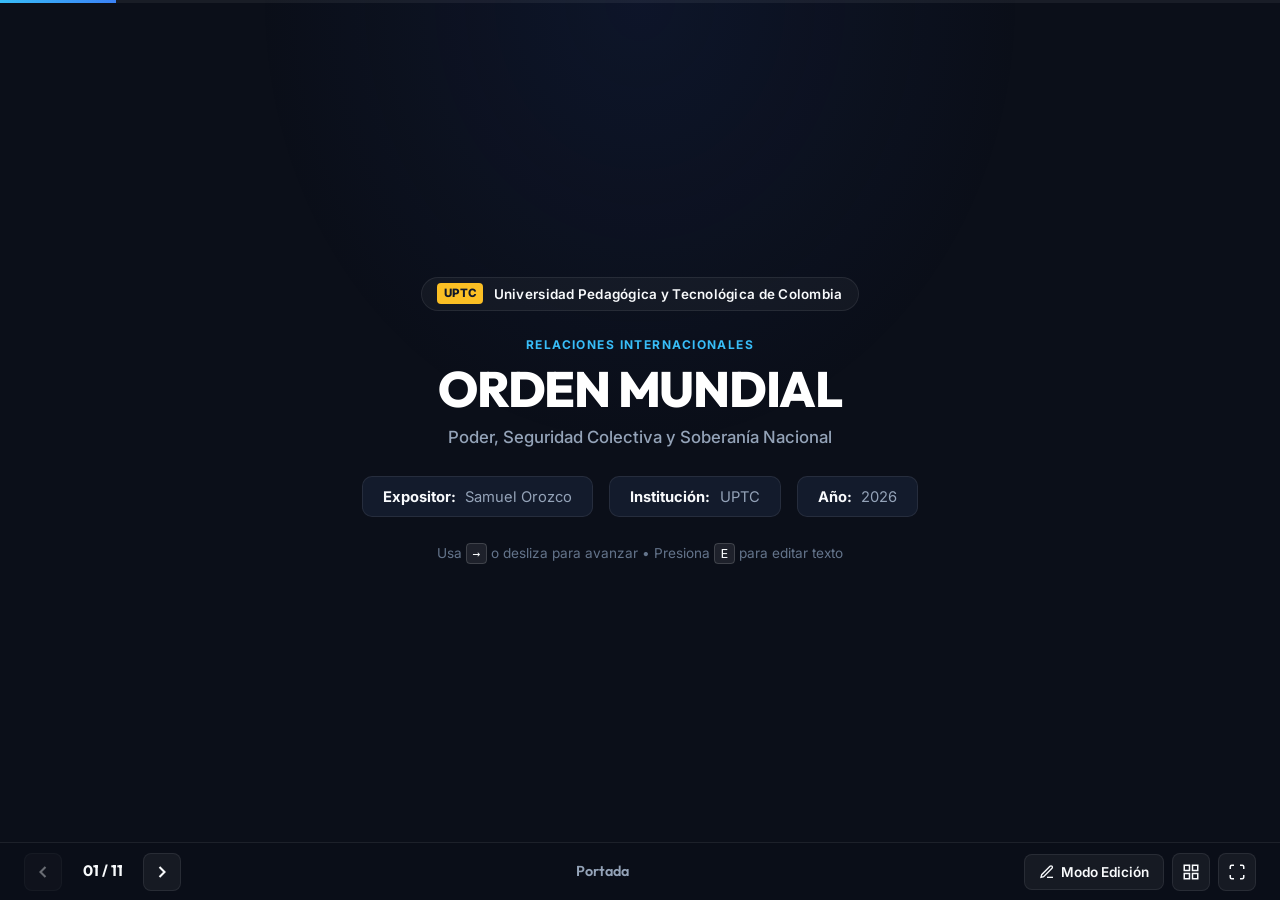
<file: index.html>
<!DOCTYPE html>
<html lang="es">
<head>
  <meta charset="UTF-8">
  <meta name="viewport" content="width=device-width, initial-scale=1.0">
  <title>Orden Mundial | Samuel Orozco - UPTC</title>
  <meta name="description" content="Presentación académica sobre Orden Mundial, ONU, OTAN, Seguridad Colectiva y Soberanía para la UPTC.">
  
  <!-- Google Fonts: Inter & Outfit -->
  <link rel="preconnect" href="https://fonts.googleapis.com">
  <link rel="preconnect" href="https://fonts.gstatic.com" crossorigin>
  <link href="https://fonts.googleapis.com/css2?family=Inter:wght@400;500;600;700&family=Outfit:wght@600;700;800&display=swap" rel="stylesheet">
  
  <link rel="stylesheet" href="styles.css?v=2026">
</head>
<body data-theme="dark">

  <!-- Progress bar -->
  <div class="progress-container">
    <div id="progressBar" class="progress-bar"></div>
  </div>

  <!-- Deck Container -->
  <main class="deck-container" id="deckContainer">

    <!-- ================= SLIDE 1: PORTADA ================= -->
    <section class="slide active" id="slide-1" data-title="Portada">
      <div class="slide-canvas cover-canvas">
        <div class="uptc-header">
          <span class="badge-uptc">UPTC</span>
          <span class="uptc-text">Universidad Pedagógica y Tecnológica de Colombia</span>
        </div>

        <div class="cover-center">
          <span class="topic-tag editable">RELACIONES INTERNACIONALES</span>
          <h1 class="slide-main-title editable">ORDEN MUNDIAL</h1>
          <p class="slide-subtitle editable">Poder, Seguridad Colectiva y Soberanía Nacional</p>
        </div>

        <div class="cover-info-strip">
          <div class="info-pill editable"><strong>Expositor:</strong> Samuel Orozco</div>
          <div class="info-pill editable"><strong>Institución:</strong> UPTC</div>
          <div class="info-pill editable"><strong>Año:</strong> 2026</div>
        </div>

        <div class="cover-nav-hint">
          <span>Usa <kbd>→</kbd> o desliza para avanzar • Presiona <kbd>E</kbd> para editar texto</span>
        </div>
      </div>
    </section>


    <!-- ================= SLIDE 2: ORIGEN DE LA GUERRA FRÍA ================= -->
    <section class="slide" id="slide-2" data-title="Origen de la Guerra Fría">
      <div class="slide-canvas">
        <header class="slide-head">
          <span class="pill-category">1945 – 1947</span>
          <h2 class="slide-heading editable">Origen de la Guerra Fría</h2>
          <p class="slide-subheading editable">Ruptura de la alianza y nacimiento del orden bipolar.</p>
        </header>

        <div class="grid-layout cols-3">
          <div class="slide-card">
            <div class="card-tag tag-red">Bipolaridad</div>
            <h3 class="editable">Dos Bloques Opuestos</h3>
            <ul class="clean-bullet-list editable">
              <li><strong>EE.UU.:</strong> Bloque occidental capitalista.</li>
              <li><strong>URSS:</strong> Bloque oriental comunista.</li>
            </ul>
          </div>

          <div class="slide-card">
            <div class="card-tag tag-blue">Fronteras</div>
            <h3 class="editable">El Telón de Acero</h3>
            <ul class="clean-bullet-list editable">
              <li>Europa dividida en dos esferas.</li>
              <li>Acuerdos de <strong>Yalta y Potsdam</strong>.</li>
            </ul>
          </div>

          <div class="slide-card">
            <div class="card-tag tag-amber">Disuasión</div>
            <h3 class="editable">Equilibrio Nuclear (MAD)</h3>
            <ul class="clean-bullet-list editable">
              <li><strong>Destrucción mutua:</strong> Frenó una guerra directa.</li>
              <li>Choques en guerras regionales indirectas.</li>
            </ul>
          </div>
        </div>

        <footer class="slide-footer-banner editable">
          💡 <strong>Idea clave:</strong> Conflicto global permanente sin guerra armada frontal entre superpotencias.
        </footer>
      </div>
    </section>


    <!-- ================= SLIDE 3: ONU ================= -->
    <section class="slide" id="slide-3" data-title="Organización de las Naciones Unidas">
      <div class="slide-canvas">
        <header class="slide-head">
          <span class="pill-category">Multilateralismo</span>
          <h2 class="slide-heading editable">Naciones Unidas (ONU)</h2>
          <p class="slide-subheading editable">Fundada en 1945 con la Carta de San Francisco.</p>
        </header>

        <div class="grid-layout cols-3">
          <div class="slide-card">
            <div class="card-tag tag-cyan">Objetivo</div>
            <h3 class="editable">Preservar la Paz</h3>
            <p class="editable">Evitar nuevas conflagraciones y resolver disputas por la vía pacífica.</p>
          </div>

          <div class="slide-card">
            <div class="card-tag tag-green">Universalidad</div>
            <h3 class="editable">193 Estados</h3>
            <p class="editable"><strong>Asamblea General:</strong> igualdad jurídica soberana (<strong>un país = un voto</strong>).</p>
          </div>

          <div class="slide-card">
            <div class="card-tag tag-blue">Norma Clave</div>
            <h3 class="editable">Artículo 2.4</h3>
            <p class="editable">Prohibido el <strong>uso o amenaza de la fuerza armada</strong> contra cualquier Estado.</p>
          </div>
        </div>

        <footer class="slide-footer-banner editable">
          🌐 <strong>Idea clave:</strong> Superó el fracaso de la Sociedad de Naciones integrando a las grandes potencias.
        </footer>
      </div>
    </section>


    <!-- ================= SLIDE 4: CONSEJO DE SEGURIDAD ================= -->
    <section class="slide" id="slide-4" data-title="Consejo de Seguridad">
      <div class="slide-canvas">
        <header class="slide-head">
          <span class="pill-category">Órgano Ejecutivo</span>
          <h2 class="slide-heading editable">Consejo de Seguridad (CSNU)</h2>
          <p class="slide-subheading editable">Responsable directo de mantener la paz y seguridad mundiales.</p>
        </header>

        <div class="grid-layout cols-2">
          <div class="slide-card highlight-card">
            <div class="card-tag tag-amber">El P5 y el Veto</div>
            <h3 class="editable">5 Miembros Permanentes</h3>
            <div class="members-row editable">
              <span>🇺🇸 EE.UU.</span>
              <span>🇷🇺 Rusia</span>
              <span>🇨🇳 China</span>
              <span>🇬🇧 Reino Unido</span>
              <span>🇫🇷 Francia</span>
            </div>
            <p class="editable"><strong>Derecho de veto:</strong> Si uno vota en contra, la resolución queda bloqueada.</p>
            <span class="badge-sub editable">+ 10 miembros no permanentes rotativos (períodos de 2 años)</span>
          </div>

          <div class="slide-card">
            <div class="card-tag tag-red">Poder Vinculante</div>
            <h3 class="editable">Capítulo VII</h3>
            <p class="editable">Facultad única para imponer <strong>sanciones económicas, embargos y uso de fuerza</strong>.</p>
            <div class="dilemma-box editable">
              <strong>El dilema:</strong> Parálisis diplomática cuando se enfrentan los intereses del P5.
            </div>
          </div>
        </div>

        <footer class="slide-footer-banner editable">
          ⚠️ <strong>Debate:</strong> Estructura fija de 1945 que hoy exige reformas para representar a nuevas regiones.
        </footer>
      </div>
    </section>


    <!-- ================= SLIDE 5: MISIONES DE PAZ ================= -->
    <section class="slide" id="slide-5" data-title="Misiones de Paz">
      <div class="slide-canvas">
        <header class="slide-head">
          <span class="pill-category">Operaciones</span>
          <h2 class="slide-heading editable">Misiones de Paz (Cascos Azules)</h2>
          <p class="slide-subheading editable">Tres principios indispensables para intervenir en zonas de conflicto.</p>
        </header>

        <div class="grid-layout cols-3">
          <div class="slide-card">
            <div class="card-tag tag-cyan">Principio 1</div>
            <h3 class="editable">Consentimiento</h3>
            <p class="editable">Las partes enfrentadas deben autorizar formalmente la presencia de la ONU.</p>
          </div>

          <div class="slide-card">
            <div class="card-tag tag-blue">Principio 2</div>
            <h3 class="editable">Imparcialidad</h3>
            <p class="editable">Neutralidad activa: las tropas no toman partido por ningún bando.</p>
          </div>

          <div class="slide-card">
            <div class="card-tag tag-green">Principio 3</div>
            <h3 class="editable">Fuerza Mínima</h3>
            <p class="editable">Uso de armamento restringido a legítima defensa y respaldo del mandato.</p>
          </div>
        </div>

        <footer class="slide-footer-banner editable">
          🕊️ <strong>Evolución:</strong> Pasaron de vigilar altos al fuego a proteger civiles, desarmar y reconstruir la paz.
        </footer>
      </div>
    </section>


    <!-- ================= SLIDE 6: SEGURIDAD COLECTIVA ================= -->
    <section class="slide" id="slide-6" data-title="Seguridad Colectiva">
      <div class="slide-canvas">
        <header class="slide-head">
          <span class="pill-category">Doctrina</span>
          <h2 class="slide-heading editable">La Seguridad Colectiva</h2>
          <p class="slide-subheading editable"><em>"Un ataque contra uno es considerado un ataque contra todos."</em></p>
        </header>

        <div class="grid-layout cols-2">
          <div class="slide-card">
            <div class="card-tag tag-blue">Pacto Solidario</div>
            <h3 class="editable">Garantía Mutua</h3>
            <p class="editable">Reemplaza las armas individuales por un compromiso de defensa conjunta:</p>
            <ul class="clean-bullet-list editable">
              <li>Renuncia al ataque armado unilateral.</li>
              <li>Respuesta y sanciones conjuntas ante cualquier agresor.</li>
            </ul>
          </div>

          <div class="slide-card">
            <div class="card-tag tag-amber">Distinción</div>
            <h3 class="editable">ONU vs. OTAN</h3>
            <div class="comparison-clean editable">
              <div class="comp-row">
                <strong>ONU (Universal):</strong> Cualquier país agresor es sancionado por la comunidad mundial.
              </div>
              <div class="comp-row">
                <strong>OTAN (Regional):</strong> Pacto de defensa mutua frente a adversarios externos definidos.
              </div>
            </div>
          </div>
        </div>

        <footer class="slide-footer-banner editable">
          🤝 <strong>Propósito:</strong> Desincentivar invasiones garantizando una respuesta coordinada e inmediata.
        </footer>
      </div>
    </section>


    <!-- ================= SLIDE 7: OTAN ================= -->
    <section class="slide" id="slide-7" data-title="La OTAN">
      <div class="slide-canvas">
        <header class="slide-head">
          <span class="pill-category">Alianza Militar</span>
          <h2 class="slide-heading editable">La OTAN (Tratado de Washington, 1949)</h2>
          <p class="slide-subheading editable">Pacto defensivo transatlántico de seguridad común.</p>
        </header>

        <div class="grid-layout cols-3">
          <div class="slide-card highlight-card">
            <div class="card-tag tag-blue">Artículo 5</div>
            <h3 class="editable">Defensa Colectiva</h3>
            <p class="editable">Un ataque armado contra un miembro equivale a un <strong>ataque contra todos</strong>.</p>
          </div>

          <div class="slide-card">
            <div class="card-tag tag-cyan">32 Aliados</div>
            <h3 class="editable">Expansión Reciente</h3>
            <p class="editable">Ingreso de <strong>Finlandia (2023) y Suecia (2024)</strong> tras la guerra en Ucrania.</p>
          </div>

          <div class="slide-card">
            <div class="card-tag tag-green">América Latina</div>
            <h3 class="editable">Colombia (Socio Global)</h3>
            <p class="editable"><strong>Único en la región</strong> (desde 2017); coopera en ciberseguridad y entrenamiento militar.</p>
          </div>
        </div>

        <footer class="slide-footer-banner editable">
          🧭 <strong>Tensión:</strong> Libre derecho de adhesión vs. reclamo de Rusia por el avance a sus fronteras.
        </footer>
      </div>
    </section>


    <!-- ================= SLIDE 8: EXPANSIÓN Y REDEFINICIÓN NACIONAL ================= -->
    <section class="slide" id="slide-8" data-title="Expansión y Redefinición">
      <div class="slide-canvas">
        <header class="slide-head">
          <span class="pill-category">Post-1991</span>
          <h2 class="slide-heading editable">Redefinición de Fronteras</h2>
          <p class="slide-subheading editable">Reconfiguración geopolítica tras el colapso soviético.</p>
        </header>

        <div class="grid-layout cols-3">
          <div class="slide-card">
            <div class="card-tag tag-red">Fin de la URSS</div>
            <h3 class="editable">Nuevas Repúblicas</h3>
            <p class="editable">Surgimiento de <strong>15 Estados independientes</strong> y estallido de las guerras en los Balcanes.</p>
          </div>

          <div class="slide-card">
            <div class="card-tag tag-cyan">Integración</div>
            <h3 class="editable">Globalización</h3>
            <p class="editable">Soberanías cedidas a mercados mundiales y bloques comunitarios (como la Unión Europea).</p>
          </div>

          <div class="slide-card">
            <div class="card-tag tag-amber">Reacción</div>
            <h3 class="editable">Nacionalismos</h3>
            <p class="editable">Reaparición de disputas territoriales, reclamos identitarios y pugnas por recursos.</p>
          </div>
        </div>

        <footer class="slide-footer-banner editable">
          🗺️ <strong>Contradicción:</strong> Economía global interconectada frente a un mapa político fragmentado.
        </footer>
      </div>
    </section>


    <!-- ================= SLIDE 9: SOBERANÍA NACIONAL ================= -->
    <section class="slide" id="slide-9" data-title="Soberanía Nacional">
      <div class="slide-canvas">
        <header class="slide-head">
          <span class="pill-category">Derecho Internacional</span>
          <h2 class="slide-heading editable">Soberanía Nacional: Nuevos Dilemas</h2>
          <p class="slide-subheading editable">De la autonomía absoluta a la protección internacional de la vida.</p>
        </header>

        <div class="grid-layout cols-2">
          <div class="slide-card">
            <div class="card-tag tag-blue">Paz de Westfalia (1648)</div>
            <h3 class="editable">Soberanía Clásica</h3>
            <p class="editable"><strong>Autoridad total e inviolable:</strong> Ningún país tiene derecho a intervenir en asuntos internos de otro (Art. 2.7 Carta ONU).</p>
            <span class="badge-sub editable">Principio tradicional del Estado moderno</span>
          </div>

          <div class="slide-card highlight-card">
            <div class="card-tag tag-red">Doctrina ONU (2005)</div>
            <h3 class="editable">Responsabilidad de Proteger (R2P)</h3>
            <p class="editable">La comunidad mundial puede intervenir si un Estado comete o no frena <strong>genocidio o crímenes masivos</strong>.</p>
            <span class="badge-sub editable">La soberanía entendida como responsabilidad, no impunidad</span>
          </div>
        </div>

        <footer class="slide-footer-banner editable">
          ⚖️ <strong>El gran debate:</strong> ¿Debe prevalecer la frontera del Estado o la defensa de los derechos humanos?
        </footer>
      </div>
    </section>


    <!-- ================= SLIDE 10: CONCLUSIONES ================= -->
    <section class="slide" id="slide-10" data-title="Conclusiones">
      <div class="slide-canvas">
        <header class="slide-head">
          <span class="pill-category">Balance Final</span>
          <h2 class="slide-heading editable">Conclusiones: El Orden Multipolar</h2>
          <p class="slide-subheading editable">Retos de la gobernanza global en el siglo XXI.</p>
        </header>

        <div class="grid-layout cols-3">
          <div class="slide-card">
            <div class="card-tag tag-blue">1. Multipolaridad</div>
            <h3 class="editable">Poder Descentralizado</h3>
            <p class="editable">Fin del unipolarismo. Creciente peso de <strong>China, India y el Sur Global</strong>.</p>
          </div>

          <div class="slide-card">
            <div class="card-tag tag-amber">2. Instituciones</div>
            <h3 class="editable">Reforma de la ONU</h3>
            <p class="editable">Las instituciones de 1945 deben adaptarse al peso demográfico y económico actual.</p>
          </div>

          <div class="slide-card">
            <div class="card-tag tag-green">3. Rol de Colombia</div>
            <h3 class="editable">Multilateralismo</h3>
            <p class="editable">Para Estados intermedios, el <strong>derecho internacional</strong> es el mejor escudo soberano.</p>
          </div>
        </div>

        <footer class="slide-footer-banner editable">
          🎯 <strong>Idea final:</strong> El orden mundial no es estático; se negocia y ajusta pacíficamente de forma continua.
        </footer>
      </div>
    </section>


    <!-- ================= SLIDE 11: REFERENCIAS BIBLIOGRÁFICAS ================= -->
    <section class="slide" id="slide-11" data-title="Referencias">
      <div class="slide-canvas">
        <header class="slide-head">
          <span class="pill-category">APA 7</span>
          <h2 class="slide-heading editable">Referencias Bibliográficas</h2>
          <p class="slide-subheading editable">Fuentes fundacionales y literatura de relaciones internacionales.</p>
        </header>

        <div class="grid-layout cols-2">
          <div class="slide-card">
            <div class="card-tag tag-blue">Tratados y Documentos</div>
            <ul class="ref-list editable">
              <li><strong>ONU (1945):</strong> <em>Carta de las Naciones Unidas</em>. San Francisco.</li>
              <li><strong>OTAN (1949):</strong> <em>El Tratado del Atlántico Norte</em>. Washington D.C.</li>
              <li><strong>ONU (2005):</strong> <em>Principio R2P</em> (Resolución A/RES/60/1).</li>
            </ul>
          </div>

          <div class="slide-card">
            <div class="card-tag tag-amber">Doctrina Geopolítica</div>
            <ul class="ref-list editable">
              <li><strong>Kissinger, H. (2014):</strong> <em>World Order</em>. Penguin Press.</li>
              <li><strong>Hobsbawm, E. (1994):</strong> <em>Historia del siglo XX</em>. Crítica.</li>
              <li><strong>Mearsheimer, J. (2001):</strong> <em>The Tragedy of Great Power Politics</em>. Norton.</li>
            </ul>
          </div>
        </div>

        <div class="closing-strip editable">
          <span>Universidad Pedagógica y Tecnológica de Colombia (UPTC) • <strong>Samuel Orozco</strong></span>
          <span class="thanks-badge">¡Muchas Gracias!</span>
        </div>
      </div>
    </section>

  </main>

  <!-- ================= BARRA DE CONTROL INFERIOR ================= -->
  <footer class="deck-controls">
    <div class="ctrl-group-left">
      <button class="nav-btn" id="btnPrev" title="Anterior (←)">
        <svg width="20" height="20" viewBox="0 0 24 24" fill="none" stroke="currentColor" stroke-width="2.5"><polyline points="15 18 9 12 15 6"></polyline></svg>
      </button>
      <div class="slide-counter" id="slideIndicator">01 / 11</div>
      <button class="nav-btn" id="btnNext" title="Siguiente (→ / Espacio)">
        <svg width="20" height="20" viewBox="0 0 24 24" fill="none" stroke="currentColor" stroke-width="2.5"><polyline points="9 18 15 12 9 6"></polyline></svg>
      </button>
    </div>

    <div class="slide-name" id="slideTitleDisplay">Portada</div>

    <div class="ctrl-group-right">
      <button class="action-btn" id="btnEditMode" title="Activar/Desactivar Modo Edición">
        <svg width="16" height="16" viewBox="0 0 24 24" fill="none" stroke="currentColor" stroke-width="2"><path d="M12 20h9"></path><path d="M16.5 3.5a2.121 2.121 0 0 1 3 3L7 19l-4 1 1-4L16.5 3.5z"></path></svg>
        <span class="btn-text">Modo Edición</span>
      </button>

      <button class="nav-btn" id="btnOverview" title="Índice de Diapositivas">
        <svg width="18" height="18" viewBox="0 0 24 24" fill="none" stroke="currentColor" stroke-width="2"><rect x="3" y="3" width="7" height="7"></rect><rect x="14" y="3" width="7" height="7"></rect><rect x="14" y="14" width="7" height="7"></rect><rect x="3" y="14" width="7" height="7"></rect></svg>
      </button>

      <button class="nav-btn" id="btnFullscreen" title="Pantalla Completa">
        <svg width="18" height="18" viewBox="0 0 24 24" fill="none" stroke="currentColor" stroke-width="2"><path d="M8 3H5a2 2 0 0 0-2 2v3m18 0V5a2 2 0 0 0-2-2h-3m0 18h3a2 2 0 0 0 2-2v-3M3 16v3a2 2 0 0 0 2 2h3"></path></svg>
      </button>
    </div>
  </footer>

  <!-- Modal Overview -->
  <div class="overview-modal" id="overviewModal">
    <div class="overview-backdrop" id="overviewBackdrop"></div>
    <div class="overview-dialog">
      <div class="overview-header">
        <h3>Índice de Diapositivas</h3>
        <button class="close-overview-btn" id="btnCloseOverview">✕ Cerrar</button>
      </div>
      <div class="overview-grid" id="overviewGrid"></div>
    </div>
  </div>

  <div class="toast" id="toast">Notificación</div>

  <script src="app.js"></script>
</body>
</html>
</file>
<file: styles.css>
/* ===================================================================
   ORDEN MUNDIAL PRESENTATION - NATURAL ACADEMIC STYLESHEET
   Autor: Samuel Orozco | UPTC
   Design: Elegant 16:9 Deck Proportions, Balanced Typography & Responsive
   =================================================================== */

:root {
  --font-heading: 'Outfit', 'Inter', -apple-system, BlinkMacSystemFont, sans-serif;
  --font-body: 'Inter', -apple-system, BlinkMacSystemFont, sans-serif;

  /* Natural Slate & Navy Dark Palette */
  --bg-app: #0B0F19;
  --bg-canvas: #111827;
  --bg-card: rgba(22, 30, 49, 0.85);
  --bg-card-hover: rgba(30, 41, 69, 0.95);
  
  --border-subtle: rgba(255, 255, 255, 0.08);
  --border-focus: rgba(56, 189, 248, 0.4);

  --text-main: #F8FAFC;
  --text-muted: #94A3B8;
  --text-dim: #64748B;

  --accent-cyan: #38BDF8;
  --accent-blue: #3B82F6;
  --accent-navy: #1D4ED8;
  --accent-amber: #F59E0B;
  --accent-red: #EF4444;
  --accent-green: #10B981;
  --uptc-gold: #FBBF24;

  --shadow-subtle: 0 4px 20px -2px rgba(0, 0, 0, 0.3), 0 0 1px 1px rgba(255, 255, 255, 0.05);
}

*, *::before, *::after {
  box-sizing: border-box;
  margin: 0;
  padding: 0;
}

html, body {
  width: 100%;
  height: 100%;
  overflow: hidden;
  font-family: var(--font-body);
  background-color: var(--bg-app);
  color: var(--text-main);
  line-height: 1.5;
  -webkit-font-smoothing: antialiased;
}

/* Subtle background illumination */
body::before {
  content: '';
  position: fixed;
  top: 0;
  left: 20%;
  width: 60vw;
  height: 50vh;
  background: radial-gradient(ellipse at top, rgba(30, 58, 138, 0.15), transparent 70%);
  pointer-events: none;
  z-index: 0;
}

/* ===================================================================
   PROGRESS BAR
   =================================================================== */
.progress-container {
  position: fixed;
  top: 0;
  left: 0;
  width: 100%;
  height: 3px;
  background: rgba(255, 255, 255, 0.06);
  z-index: 1000;
}

.progress-bar {
  height: 100%;
  width: 9.09%;
  background: linear-gradient(90deg, var(--accent-cyan), var(--accent-blue));
  transition: width 0.25s ease;
}

/* ===================================================================
   SLIDE DECK CONTAINER (16:9 NATURAL PROPORTIONS ON PC)
   =================================================================== */
.deck-container {
  position: relative;
  width: 100vw;
  height: calc(100vh - 60px);
  overflow: hidden;
  display: flex;
  align-items: center;
  justify-content: center;
  z-index: 1;
}

.slide {
  position: absolute;
  top: 0;
  left: 0;
  width: 100%;
  height: 100%;
  display: flex;
  align-items: center;
  justify-content: center;
  padding: 1.5rem 2.5rem;
  opacity: 0;
  visibility: hidden;
  pointer-events: none;
  transform: translateX(18px);
  transition: opacity 0.28s ease, transform 0.28s ease, visibility 0.28s;
  overflow-y: auto;
}

.slide.active {
  opacity: 1;
  visibility: visible;
  pointer-events: auto;
  transform: translateX(0);
  z-index: 2;
}

.slide.prev-slide {
  transform: translateX(-18px);
}

/* The Slide Canvas: Clean frame that keeps PC slides balanced & centered */
.slide-canvas {
  width: 100%;
  max-width: 1060px;
  display: flex;
  flex-direction: column;
  gap: 1.35rem;
  margin: auto;
}

/* ===================================================================
   SLIDE HEADER & LABELS
   =================================================================== */
.slide-head {
  display: flex;
  flex-direction: column;
  gap: 0.35rem;
}

.pill-category {
  display: inline-block;
  align-self: flex-start;
  font-size: 0.7rem;
  font-weight: 700;
  text-transform: uppercase;
  letter-spacing: 0.08em;
  color: var(--accent-cyan);
  background: rgba(56, 189, 248, 0.1);
  border: 1px solid rgba(56, 189, 248, 0.25);
  padding: 0.18rem 0.6rem;
  border-radius: 6px;
  margin-bottom: 0.15rem;
}

.slide-heading {
  font-family: var(--font-heading);
  font-size: 1.55rem;
  font-weight: 700;
  letter-spacing: -0.015em;
  color: var(--text-main);
  line-height: 1.2;
}

.slide-subheading {
  font-size: 0.92rem;
  color: var(--text-muted);
  font-weight: 400;
}

/* ===================================================================
   PORTADA / COVER SLIDE (CLEAN & ELEGANT)
   =================================================================== */
.cover-canvas {
  text-align: center;
  align-items: center;
  gap: 1.6rem;
  max-width: 860px;
}

.uptc-header {
  display: inline-flex;
  align-items: center;
  gap: 0.65rem;
  background: rgba(255, 255, 255, 0.04);
  border: 1px solid var(--border-subtle);
  padding: 0.35rem 0.95rem;
  border-radius: 999px;
}

.badge-uptc {
  background: var(--uptc-gold);
  color: #0F172A;
  font-weight: 800;
  font-size: 0.72rem;
  padding: 0.12rem 0.4rem;
  border-radius: 4px;
}

.uptc-text {
  font-size: 0.84rem;
  font-weight: 600;
  color: var(--text-main);
  letter-spacing: 0.02em;
}

.cover-center {
  display: flex;
  flex-direction: column;
  align-items: center;
  gap: 0.5rem;
}

.topic-tag {
  font-size: 0.75rem;
  font-weight: 700;
  letter-spacing: 0.12em;
  color: var(--accent-cyan);
}

.slide-main-title {
  font-family: var(--font-heading);
  font-size: clamp(2.1rem, 4.2vw, 3.1rem);
  font-weight: 800;
  letter-spacing: -0.025em;
  line-height: 1.1;
  color: #FFFFFF;
}

.slide-subtitle {
  font-size: 1.05rem;
  color: var(--text-muted);
  font-weight: 500;
  max-width: 640px;
}

.cover-info-strip {
  display: flex;
  flex-wrap: wrap;
  justify-content: center;
  gap: 1rem;
}

.info-pill {
  background: var(--bg-card);
  border: 1px solid var(--border-subtle);
  padding: 0.55rem 1.25rem;
  border-radius: 10px;
  font-size: 0.92rem;
  color: var(--text-muted);
}

.info-pill strong {
  color: var(--text-main);
  margin-right: 0.35rem;
}

.cover-nav-hint {
  font-size: 0.85rem;
  color: var(--text-dim);
}

.cover-nav-hint kbd {
  background: rgba(255, 255, 255, 0.08);
  border: 1px solid rgba(255, 255, 255, 0.15);
  border-radius: 4px;
  padding: 0.1rem 0.35rem;
  font-size: 0.8rem;
  color: var(--text-main);
}

/* ===================================================================
   CARDS & GRID LAYOUTS (NATURAL ON PC)
   =================================================================== */
.grid-layout {
  display: grid;
  gap: 1.35rem;
  width: 100%;
}

.cols-3 {
  grid-template-columns: repeat(3, 1fr);
}

.cols-2 {
  grid-template-columns: repeat(2, 1fr);
}

.slide-card {
  background: var(--bg-card);
  backdrop-filter: blur(10px);
  border: 1px solid var(--border-subtle);
  border-radius: 14px;
  padding: 1.35rem 1.45rem;
  display: flex;
  flex-direction: column;
  gap: 0.65rem;
  box-shadow: var(--shadow-subtle);
  transition: border-color 0.2s ease, background 0.2s ease, transform 0.2s ease;
}

.slide-card:hover {
  border-color: var(--border-focus);
  background: var(--bg-card-hover);
  transform: translateY(-2px);
}

.slide-card.highlight-card {
  border-color: rgba(56, 189, 248, 0.35);
  background: linear-gradient(145deg, var(--bg-card), rgba(56, 189, 248, 0.05));
}

.slide-card h3 {
  font-family: var(--font-heading);
  font-size: 1.12rem;
  font-weight: 700;
  color: #FFFFFF;
  line-height: 1.25;
}

.slide-card p {
  font-size: 0.92rem;
  color: #E2E8F0;
  line-height: 1.55;
}

.slide-card p strong {
  color: #FFFFFF;
  font-weight: 700;
}

/* Semantic Card Tags */
.card-tag {
  display: inline-block;
  align-self: flex-start;
  font-size: 0.7rem;
  font-weight: 700;
  text-transform: uppercase;
  letter-spacing: 0.06em;
  padding: 0.2rem 0.58rem;
  border-radius: 6px;
  margin-bottom: 0.15rem;
}

.tag-red { background: rgba(239, 68, 68, 0.15); color: #FCA5A5; border: 1px solid rgba(239, 68, 68, 0.3); }
.tag-blue { background: rgba(59, 130, 246, 0.15); color: #93C5FD; border: 1px solid rgba(59, 130, 246, 0.3); }
.tag-cyan { background: rgba(56, 189, 248, 0.15); color: #7DD3FC; border: 1px solid rgba(56, 189, 248, 0.3); }
.tag-amber { background: rgba(245, 158, 11, 0.15); color: #FCD34D; border: 1px solid rgba(245, 158, 11, 0.3); }
.tag-green { background: rgba(16, 185, 129, 0.15); color: #6EE7B7; border: 1px solid rgba(16, 185, 129, 0.3); }

/* Members Row (Security Council P5) */
.members-row {
  display: flex;
  flex-wrap: wrap;
  gap: 0.45rem;
  margin: 0.2rem 0;
}

.members-row span {
  background: rgba(255, 255, 255, 0.08);
  border: 1px solid rgba(255, 255, 255, 0.12);
  font-size: 0.84rem;
  font-weight: 600;
  padding: 0.25rem 0.6rem;
  border-radius: 6px;
  color: var(--text-main);
}

.badge-sub {
  font-size: 0.8rem;
  color: #94A3B8;
  font-style: italic;
  margin-top: 0.2rem;
}

.dilemma-box {
  background: rgba(239, 68, 68, 0.1);
  border-left: 3px solid var(--accent-red);
  padding: 0.55rem 0.85rem;
  border-radius: 0 6px 6px 0;
  font-size: 0.85rem;
  color: #FECACA;
  line-height: 1.45;
  margin-top: 0.3rem;
}

.clean-bullet-list {
  list-style: none;
  display: flex;
  flex-direction: column;
  gap: 0.45rem;
  margin-top: 0.3rem;
}

.clean-bullet-list li {
  position: relative;
  padding-left: 1.15rem;
  font-size: 0.9rem;
  color: #E2E8F0;
  line-height: 1.5;
}

.clean-bullet-list li::before {
  content: '•';
  position: absolute;
  left: 0;
  color: var(--accent-cyan);
  font-size: 1.1rem;
}

.comparison-clean {
  display: flex;
  flex-direction: column;
  gap: 0.65rem;
}

.comp-row {
  background: rgba(255, 255, 255, 0.04);
  padding: 0.65rem 0.9rem;
  border-radius: 8px;
  border: 1px solid var(--border-subtle);
  font-size: 0.88rem;
  color: #E2E8F0;
  line-height: 1.5;
}

.comp-row strong {
  color: #FFFFFF;
  display: inline-block;
  margin-right: 0.25rem;
}

/* Reference Lists */
.ref-list {
  list-style: none;
  display: flex;
  flex-direction: column;
  gap: 0.7rem;
}

.ref-list li {
  font-size: 0.88rem;
  color: #CBD5E1;
  line-height: 1.45;
  padding-left: 0.85rem;
  border-left: 2px solid var(--accent-cyan);
}

.ref-list li strong {
  color: var(--text-main);
}

/* Slide Footers (Punchline / Summary Banner) */
.slide-footer-banner {
  background: rgba(255, 255, 255, 0.04);
  border: 1px solid var(--border-subtle);
  border-radius: 12px;
  padding: 0.7rem 1.25rem;
  font-size: 0.88rem;
  color: #CBD5E1;
  line-height: 1.45;
  margin-top: 0.2rem;
}

.slide-footer-banner strong {
  color: var(--text-main);
}

.closing-strip {
  display: flex;
  align-items: center;
  justify-content: space-between;
  background: rgba(251, 191, 36, 0.08);
  border: 1px solid rgba(251, 191, 36, 0.25);
  padding: 0.85rem 1.4rem;
  border-radius: 12px;
  font-size: 0.95rem;
  color: var(--text-main);
}

.thanks-badge {
  color: var(--uptc-gold);
  font-weight: 800;
  font-size: 1.05rem;
}


/* ===================================================================
   EDIT MODE
   =================================================================== */
body.edit-mode-active .editable {
  outline: 1.5px dashed rgba(56, 189, 248, 0.55);
  outline-offset: 3px;
  border-radius: 4px;
  cursor: text;
}

body.edit-mode-active .editable:focus {
  outline: 2px solid var(--accent-cyan);
  background: rgba(56, 189, 248, 0.08);
}

/* ===================================================================
   CONTROL BAR (BOTTOM NAVIGATION)
   =================================================================== */
.deck-controls {
  position: fixed;
  bottom: 0;
  left: 0;
  width: 100%;
  height: 58px;
  background: rgba(11, 15, 25, 0.95);
  backdrop-filter: blur(12px);
  border-top: 1px solid var(--border-subtle);
  display: flex;
  align-items: center;
  justify-content: space-between;
  padding: 0 1.5rem;
  z-index: 500;
}

.ctrl-group-left, .ctrl-group-right {
  display: flex;
  align-items: center;
  gap: 0.5rem;
}

.nav-btn {
  display: inline-flex;
  align-items: center;
  justify-content: center;
  width: 38px;
  height: 38px;
  border-radius: 8px;
  background: rgba(255, 255, 255, 0.05);
  border: 1px solid var(--border-subtle);
  color: var(--text-main);
  cursor: pointer;
  transition: all 0.2s ease;
}

.nav-btn:hover {
  background: rgba(255, 255, 255, 0.12);
  border-color: var(--border-focus);
  color: var(--accent-cyan);
}

.slide-counter {
  font-family: var(--font-heading);
  font-size: 0.95rem;
  font-weight: 700;
  color: var(--text-main);
  min-width: 65px;
  text-align: center;
}

.slide-name {
  font-family: var(--font-heading);
  font-size: 0.9rem;
  font-weight: 600;
  color: var(--text-muted);
  white-space: nowrap;
  overflow: hidden;
  text-overflow: ellipsis;
  max-width: 300px;
}

.action-btn {
  display: inline-flex;
  align-items: center;
  gap: 0.4rem;
  height: 36px;
  padding: 0 0.85rem;
  border-radius: 8px;
  background: rgba(255, 255, 255, 0.05);
  border: 1px solid var(--border-subtle);
  color: var(--text-main);
  font-family: var(--font-body);
  font-size: 0.85rem;
  font-weight: 600;
  cursor: pointer;
  transition: all 0.2s ease;
}

.action-btn:hover {
  background: rgba(255, 255, 255, 0.12);
  border-color: var(--border-focus);
  color: var(--accent-cyan);
}

.action-btn.active {
  background: var(--accent-cyan);
  color: #0B0F19;
  border-color: var(--accent-cyan);
}

/* ===================================================================
   OVERVIEW MODAL
   =================================================================== */
.overview-modal {
  position: fixed;
  top: 0;
  left: 0;
  width: 100vw;
  height: 100vh;
  z-index: 2000;
  display: flex;
  align-items: center;
  justify-content: center;
  opacity: 0;
  visibility: hidden;
  transition: opacity 0.2s ease, visibility 0.2s;
}

.overview-modal.open {
  opacity: 1;
  visibility: visible;
}

.overview-backdrop {
  position: absolute;
  top: 0;
  left: 0;
  width: 100%;
  height: 100%;
  background: rgba(11, 15, 25, 0.85);
  backdrop-filter: blur(8px);
}

.overview-dialog {
  position: relative;
  width: 90vw;
  max-width: 900px;
  max-height: 85vh;
  background: var(--bg-canvas);
  border: 1px solid var(--border-focus);
  border-radius: 16px;
  padding: 1.5rem;
  display: flex;
  flex-direction: column;
  gap: 1rem;
  box-shadow: 0 20px 40px rgba(0, 0, 0, 0.6);
  z-index: 2001;
}

.overview-header {
  display: flex;
  align-items: center;
  justify-content: space-between;
}

.overview-header h3 {
  font-family: var(--font-heading);
  font-size: 1.25rem;
  font-weight: 700;
}

.close-overview-btn {
  background: rgba(255, 255, 255, 0.08);
  border: 1px solid var(--border-subtle);
  color: var(--text-main);
  padding: 0.35rem 0.75rem;
  border-radius: 6px;
  cursor: pointer;
  font-size: 0.85rem;
  font-weight: 600;
}

.overview-grid {
  display: grid;
  grid-template-columns: repeat(auto-fill, minmax(180px, 1fr));
  gap: 0.75rem;
  overflow-y: auto;
  padding-right: 0.3rem;
}

.overview-thumb {
  background: var(--bg-card);
  border: 1px solid var(--border-subtle);
  border-radius: 10px;
  padding: 0.85rem;
  cursor: pointer;
  transition: all 0.2s ease;
}

.overview-thumb:hover, .overview-thumb.current {
  border-color: var(--accent-cyan);
  background: rgba(56, 189, 248, 0.1);
}

.thumb-num {
  font-size: 0.72rem;
  font-weight: 700;
  color: var(--accent-cyan);
}

.thumb-title {
  display: block;
  font-size: 0.9rem;
  font-weight: 600;
  color: var(--text-main);
  margin-top: 0.25rem;
}

/* Toast */
.toast {
  position: fixed;
  bottom: 72px;
  right: 20px;
  background: rgba(15, 23, 42, 0.96);
  border: 1px solid var(--accent-cyan);
  color: var(--text-main);
  padding: 0.55rem 1rem;
  border-radius: 8px;
  font-size: 0.85rem;
  font-weight: 500;
  box-shadow: 0 4px 15px rgba(0,0,0,0.4);
  opacity: 0;
  transform: translateY(6px);
  transition: opacity 0.25s ease, transform 0.25s ease;
  pointer-events: none;
  z-index: 3000;
}

.toast.show {
  opacity: 1;
  transform: translateY(0);
}

/* ===================================================================
   RESPONSIVE DESIGN (MÓVIL Y TABLET)
   =================================================================== */
@media (max-width: 860px) {
  .cols-3 {
    grid-template-columns: 1fr;
  }
  .cols-2 {
    grid-template-columns: 1fr;
  }
  .slide-name {
    display: none;
  }
  .slide {
    padding: 1.5rem 1.25rem;
  }
}

@media (max-width: 600px) {
  .deck-container {
    height: calc(100vh - 54px);
  }

  .slide-heading {
    font-size: 1.65rem;
  }

  .slide-subheading {
    font-size: 0.9rem;
  }

  .slide-card {
    padding: 1.1rem;
  }

  .slide-card h3 {
    font-size: 1.15rem;
  }

  .slide-card p {
    font-size: 0.9rem;
  }

  .cover-canvas {
    gap: 1.5rem;
  }

  .cover-info-strip {
    flex-direction: column;
    align-items: center;
    gap: 0.5rem;
  }

  .btn-text {
    display: none;
  }

  .action-btn {
    padding: 0 0.55rem;
  }

  .deck-controls {
    height: 54px;
    padding: 0 0.75rem;
  }

  .closing-strip {
    flex-direction: column;
    text-align: center;
    gap: 0.5rem;
  }
}

/* ===================================================================
   PRINT STYLESHEET
   =================================================================== */
@media print {
  @page {
    size: landscape;
    margin: 0.6cm;
  }

  body {
    background: #FFFFFF !important;
    color: #0F172A !important;
    overflow: visible !important;
  }

  .progress-container, .deck-controls, .overview-modal, .toast, .speaker-notes, .cover-nav-hint {
    display: none !important;
  }

  .deck-container {
    display: block !important;
    height: auto !important;
  }

  .slide {
    position: relative !important;
    opacity: 1 !important;
    visibility: visible !important;
    transform: none !important;
    page-break-after: always !important;
    break-after: page !important;
    width: 100% !important;
    height: 94vh !important;
    padding: 1cm !important;
    background: #FFFFFF !important;
  }

  .slide-card, .info-pill, .slide-footer-banner, .closing-strip {
    background: #F8FAFC !important;
    border: 1px solid #CBD5E1 !important;
    color: #0F172A !important;
    box-shadow: none !important;
  }

  .slide-heading, .slide-main-title, h3, strong {
    color: #0F172A !important;
  }

  .slide-subheading, p, li {
    color: #334155 !important;
  }
}
</file>
